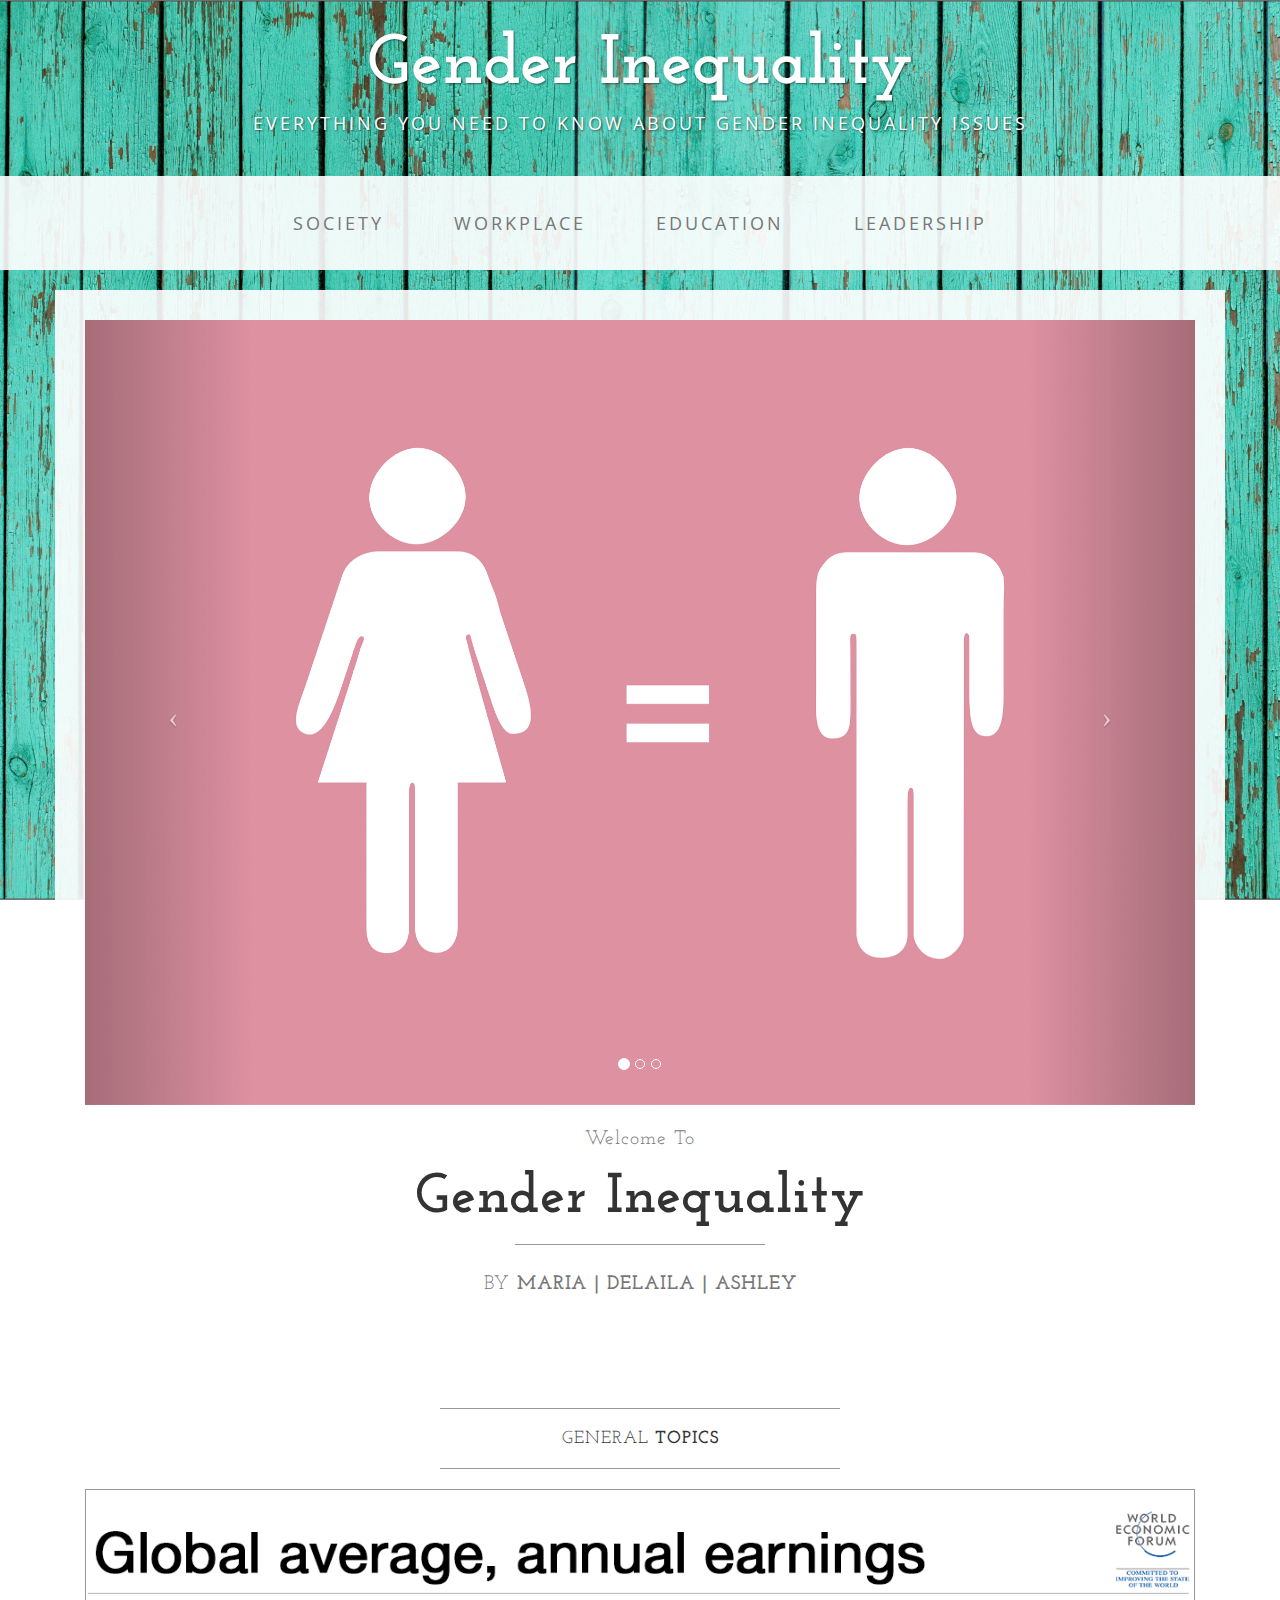
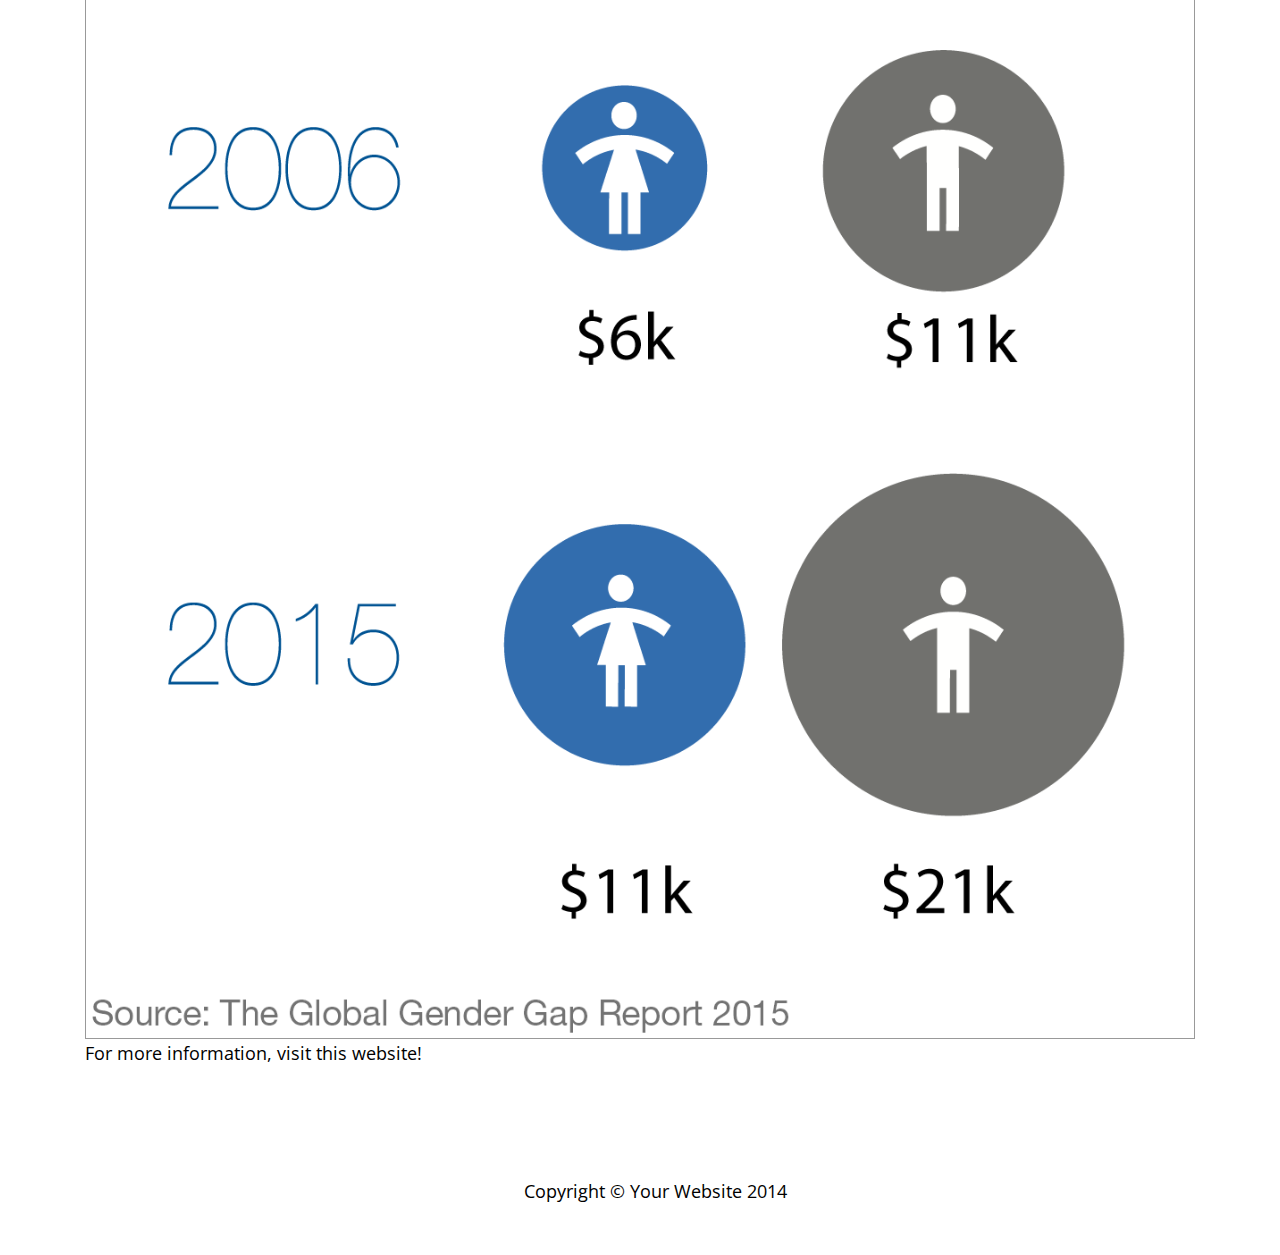
<file: Gender Inequality/index.html>
<!DOCTYPE html>
<html lang="en">

<head>

    <meta charset="utf-8">
    <meta http-equiv="X-UA-Compatible" content="IE=edge">
    <meta name="viewport" content="width=device-width, initial-scale=1">
    <meta name="description" content="">
    <meta name="author" content="">

    <title>Gender Inequality</title>

    <!-- Bootstrap Core CSS -->
    <link href="css/bootstrap.min.css" rel="stylesheet">

    <!-- Custom CSS -->
    <link href="css/business-casual.css" rel="stylesheet">

    <!-- Fonts -->
    <link href="http://fonts.googleapis.com/css?family=Open+Sans:300italic,400italic,600italic,700italic,800italic,400,300,600,700,800" rel="stylesheet" type="text/css">
    <link href="http://fonts.googleapis.com/css?family=Josefin+Slab:100,300,400,600,700,100italic,300italic,400italic,600italic,700italic" rel="stylesheet" type="text/css">

    <!-- HTML5 Shim and Respond.js IE8 support of HTML5 elements and media queries -->
    <!-- WARNING: Respond.js doesn't work if you view the page via file:// -->
    <!--[if lt IE 9]>
        <script src="https://oss.maxcdn.com/libs/html5shiv/3.7.0/html5shiv.js"></script>
        <script src="https://oss.maxcdn.com/libs/respond.js/1.4.2/respond.min.js"></script>
    <![endif]-->

</head>

<body>

    <div class="brand">Gender Inequality</div>
    <div class="address-bar">Everything you need to know about gender Inequality issues</div>

    <!-- Navigation -->
    <nav class="navbar navbar-default" role="navigation">
        <div class="container">
            <!-- Brand and toggle get grouped for better mobile display -->
            <div class="navbar-header">
                <button type="button" class="navbar-toggle" data-toggle="collapse" data-target="#bs-example-navbar-collapse-1">
                    <span class="sr-only">Toggle navigation</span>
                    <span class="icon-bar"></span>
                    <span class="icon-bar"></span>
                    <span class="icon-bar"></span>
                </button>
                <!-- navbar-brand is hidden on larger screens, but visible when the menu is collapsed -->
                <a class="navbar-brand" href="index.html">Gender Inequality</a>
            </div>
            <!-- Collect the nav links, forms, and other content for toggling -->
            <div class="collapse navbar-collapse" id="bs-example-navbar-collapse-1">
                <ul class="nav navbar-nav">
                    <li>
                        <a href="index.html">Society</a>
                    </li>
                    <li>
                        <a href="Workplace.html">Workplace</a>
                    </li>
                    <li>
                        <a href="Education.html">Education</a>
                    </li>
                    <li>
                        <a href="Leadership.html">Leadership</a>
                    </li>
                </ul>
            </div>
            <!-- /.navbar-collapse -->
        </div>
        <!-- /.container -->
    </nav>

    <div class="container">

        <div class="row">
            <div class="box">
                <div class="col-lg-12 text-center">
                    <div id="carousel-example-generic" class="carousel slide">
                        <!-- Indicators -->
                        <ol class="carousel-indicators hidden-xs">
                            <li data-target="#carousel-example-generic" data-slide-to="0" class="active"></li>
                            <li data-target="#carousel-example-generic" data-slide-to="1"></li>
                            <li data-target="#carousel-example-generic" data-slide-to="2"></li>
                        </ol>

                        <!-- Wrapper for slides -->
                        <div class="carousel-inner">
                            <div class="item active">
                                <img class="img-responsive img-full" src="img/slide-1.jpg" alt="">
                            </div>
                            <div class="item">
                                <img class="img-responsive img-full" src="img/slide-2.jpg" alt="">
                            </div>
                            <div class="item">
                                <img class="img-responsive img-full" src="img/slide-3.jpg" alt="">
                            </div>
                        </div>

                        <!-- Controls -->
                        <a class="left carousel-control" href="#carousel-example-generic" data-slide="prev">
                            <span class="icon-prev"></span>
                        </a>
                        <a class="right carousel-control" href="#carousel-example-generic" data-slide="next">
                            <span class="icon-next"></span>
                        </a>
                    </div>
                    <h2 class="brand-before">
                        <small>Welcome to</small>
                    </h2>
                    <h1 class="brand-name">Gender Inequality</h1>
                    <hr class="tagline-divider">
                    <h2>
                        <small>By
                            <strong>Maria | Delaila | Ashley</strong>
                        </small>
                    </h2>
                </div>
            </div>
        </div>

        <div class="row">
            <div class="box">
                <div class="col-lg-12">
                    <hr>
                    <h2 class="intro-text text-center">General 
                        <strong>Topics</strong>
                    </h2>
                    <hr>
                    <img class="img-responsive img-border img-left" src="img/intro-pic.jpg" alt="">
                    <hr class="visible-xs">
                    
                    <p>For more information, visit this website!</p>
                </div>
            </div>
        </div>
<!--
        <div class="row">
            <div class="box">
                <div class="col-lg-12">
                    <hr>
                    <h2 class="intro-text text-center">Beautiful boxes
                        <strong>to showcase your content</strong>
                    </h2>
                    <hr>
                    <p>Use as many boxes as you like, and put anything you want in them! They are great for just Workplace anything, the sky's the limit!</p>
                    <p>Lorem ipsum dolor sit amet, consectetur adipiscing elit. Nunc placerat diam quis nisl vestibulum dignissim. In hac habitasse platea dictumst. Interdum et malesuada fames ac ante ipsum primis in faucibus. Pellentesque habitant morbi tristique senectus et netus et malesuada fames ac turpis egestas.</p>
                </div>
            </div>
        </div>

    </div>
    <!-- /.container -->

    <footer>
        <div class="container">
            <div class="row">
                <div class="col-lg-12 text-center">
                    <p>Copyright &copy; Your Website 2014</p>
                </div>
            </div>
        </div>
    </footer>

    <!-- jQuery -->
    <script src="js/jquery.js"></script>

    <!-- Bootstrap Core JavaScript -->
    <script src="js/bootstrap.min.js"></script>

    <!-- Script to Activate the Carousel -->
    <script>
    $('.carousel').carousel({
        interval: 5000 //changes the speed
    })
    </script>

</body>

</html>
</file>
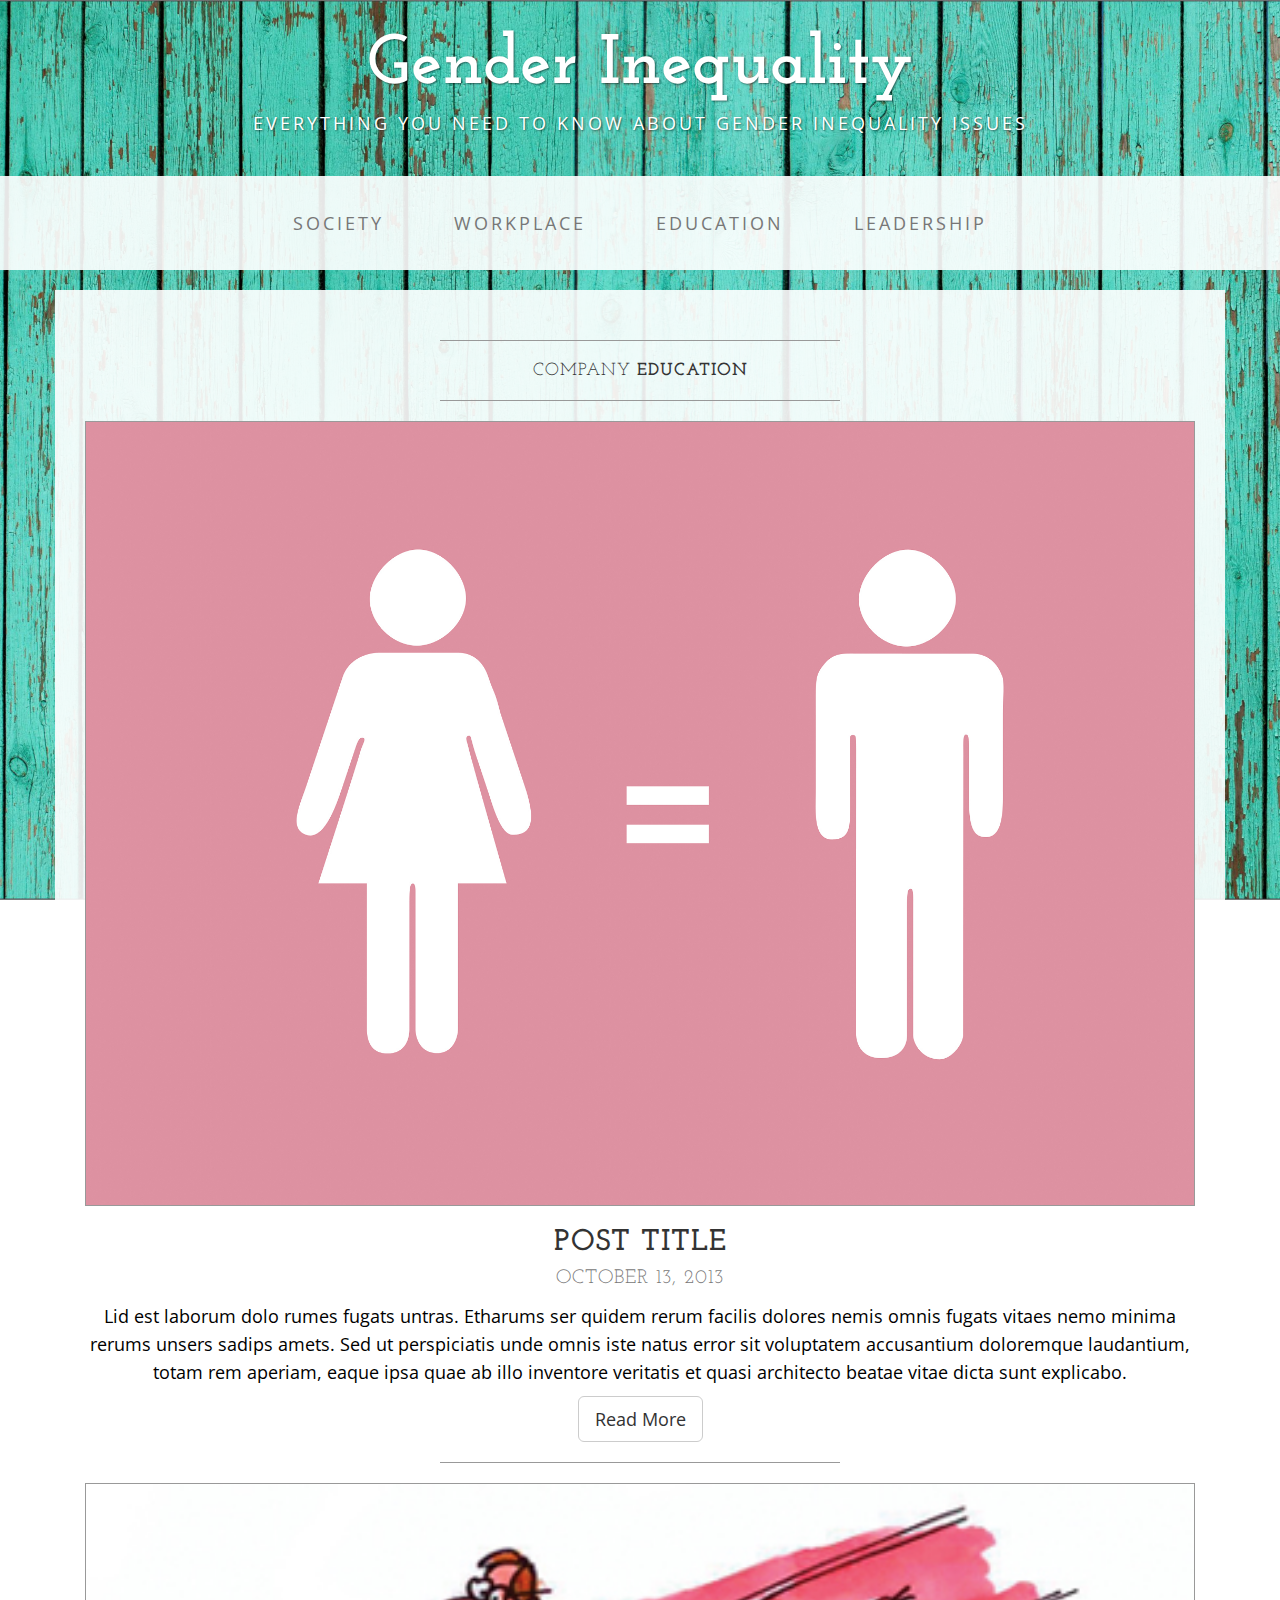
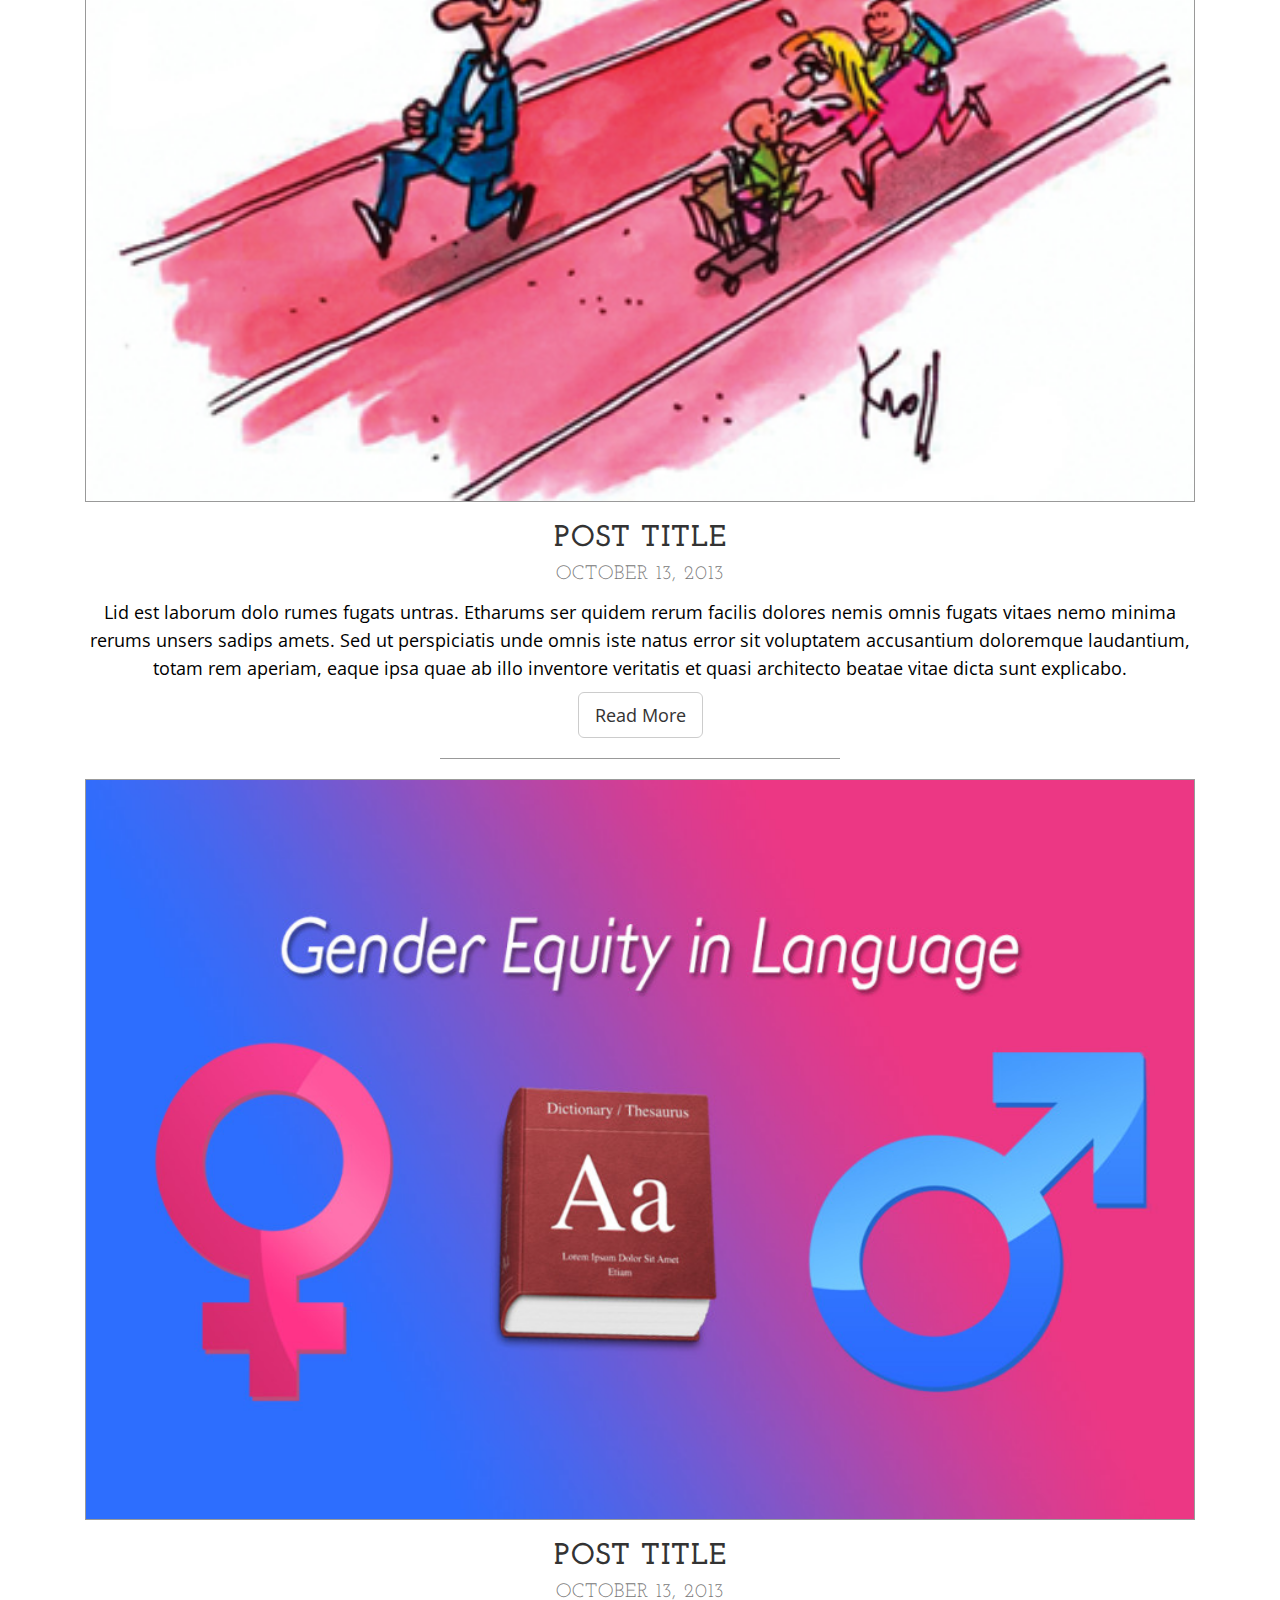
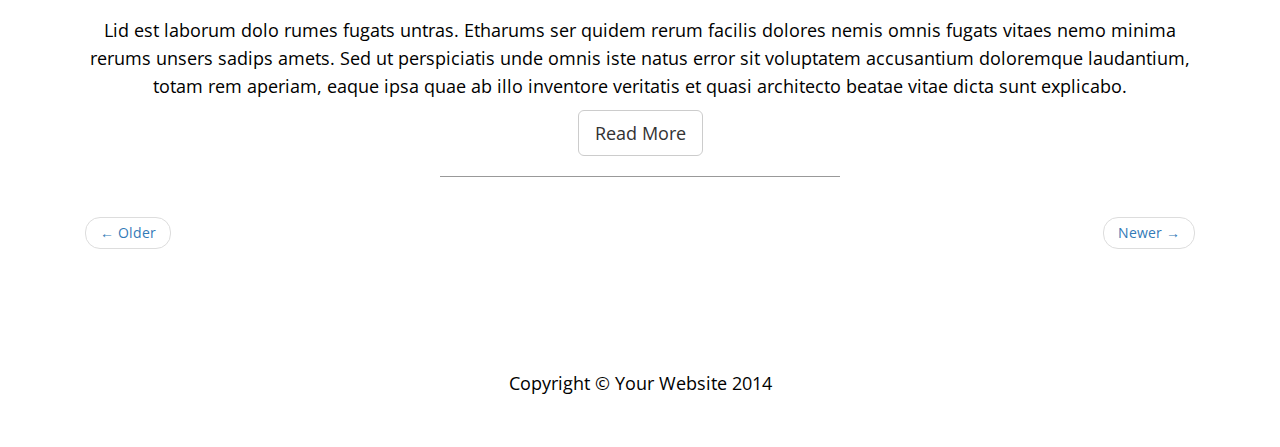
<file: Gender Inequality/Education.html>
<!DOCTYPE html>
<html lang="en">

<head>

    <meta charset="utf-8">
    <meta http-equiv="X-UA-Compatible" content="IE=edge">
    <meta name="viewport" content="width=device-width, initial-scale=1">
    <meta name="description" content="">
    <meta name="author" content="">

    <title>Gender Inequality</title>

    <!-- Bootstrap Core CSS -->
    <link href="css/bootstrap.min.css" rel="stylesheet">

    <!-- Custom CSS -->
    <link href="css/business-casual.css" rel="stylesheet">

    <!-- Fonts -->
    <link href="http://fonts.googleapis.com/css?family=Open+Sans:300italic,400italic,600italic,700italic,800italic,400,300,600,700,800" rel="stylesheet" type="text/css">
    <link href="http://fonts.googleapis.com/css?family=Josefin+Slab:100,300,400,600,700,100italic,300italic,400italic,600italic,700italic" rel="stylesheet" type="text/css">

    <!-- HTML5 Shim and Respond.js IE8 support of HTML5 elements and media queries -->
    <!-- WARNING: Respond.js doesn't work if you view the page via file:// -->
    <!--[if lt IE 9]>
        <script src="https://oss.maxcdn.com/libs/html5shiv/3.7.0/html5shiv.js"></script>
        <script src="https://oss.maxcdn.com/libs/respond.js/1.4.2/respond.min.js"></script>
    <![endif]-->

</head>

<body>

    <div class="brand">Gender Inequality</div>
    <div class="address-bar">Everything you need to know about gender Inequality issues</div>

    <!-- Navigation -->
    <nav class="navbar navbar-default" role="navigation">
        <div class="container">
            <!-- Brand and toggle get grouped for better mobile display -->
            <div class="navbar-header">
                <button type="button" class="navbar-toggle" data-toggle="collapse" data-target="#bs-example-navbar-collapse-1">
                    <span class="sr-only">Toggle navigation</span>
                    <span class="icon-bar"></span>
                    <span class="icon-bar"></span>
                    <span class="icon-bar"></span>
                </button>
                <!-- navbar-brand is hidden on larger screens, but visible when the menu is collapsed -->
                <a class="navbar-brand" href="index.html">Gender Inequality</a>
            </div>
            <!-- Collect the nav links, forms, and other content for toggling -->
            <div class="collapse navbar-collapse" id="bs-example-navbar-collapse-1">
                <ul class="nav navbar-nav">
                    <li>
                        <a href="index.html">Society</a>
                    </li>
                    <li>
                        <a href="Workplace.html">Workplace</a>
                    </li>
                    <li>
                        <a href="Education.html">Education</a>
                    </li>
                    <li>
                        <a href="Leadership.html">Leadership</a>
                    </li>
                </ul>
            </div>
            <!-- /.navbar-collapse -->
        </div>
        <!-- /.container -->
    </nav>

    <div class="container">

        <div class="row">
            <div class="box">
                <div class="col-lg-12">
                    <hr>
                    <h2 class="intro-text text-center">Company
                        <strong>Education</strong>
                    </h2>
                    <hr>
                </div>
                <div class="col-lg-12 text-center">
                    <img class="img-responsive img-border img-full" src="img/slide-1.jpg" alt="">
                    <h2>Post Title
                        <br>
                        <small>October 13, 2013</small>
                    </h2>
                    <p>Lid est laborum dolo rumes fugats untras. Etharums ser quidem rerum facilis dolores nemis omnis fugats vitaes nemo minima rerums unsers sadips amets. Sed ut perspiciatis unde omnis iste natus error sit voluptatem accusantium doloremque laudantium, totam rem aperiam, eaque ipsa quae ab illo inventore veritatis et quasi architecto beatae vitae dicta sunt explicabo.</p>
                    <a href="#" class="btn btn-default btn-lg">Read More</a>
                    <hr>
                </div>
                <div class="col-lg-12 text-center">
                    <img class="img-responsive img-border img-full" src="img/slide-2.jpg" alt="">
                    <h2>Post Title
                        <br>
                        <small>October 13, 2013</small>
                    </h2>
                    <p>Lid est laborum dolo rumes fugats untras. Etharums ser quidem rerum facilis dolores nemis omnis fugats vitaes nemo minima rerums unsers sadips amets. Sed ut perspiciatis unde omnis iste natus error sit voluptatem accusantium doloremque laudantium, totam rem aperiam, eaque ipsa quae ab illo inventore veritatis et quasi architecto beatae vitae dicta sunt explicabo.</p>
                    <a href="#" class="btn btn-default btn-lg">Read More</a>
                    <hr>
                </div>
                <div class="col-lg-12 text-center">
                    <img class="img-responsive img-border img-full" src="img/slide-3.jpg" alt="">
                    <h2>Post Title
                        <br>
                        <small>October 13, 2013</small>
                    </h2>
                    <p>Lid est laborum dolo rumes fugats untras. Etharums ser quidem rerum facilis dolores nemis omnis fugats vitaes nemo minima rerums unsers sadips amets. Sed ut perspiciatis unde omnis iste natus error sit voluptatem accusantium doloremque laudantium, totam rem aperiam, eaque ipsa quae ab illo inventore veritatis et quasi architecto beatae vitae dicta sunt explicabo.</p>
                    <a href="#" class="btn btn-default btn-lg">Read More</a>
                    <hr>
                </div>
                <div class="col-lg-12 text-center">
                    <ul class="pager">
                        <li class="previous"><a href="#">&larr; Older</a>
                        </li>
                        <li class="next"><a href="#">Newer &rarr;</a>
                        </li>
                    </ul>
                </div>
            </div>
        </div>

    </div>
    <!-- /.container -->

    <footer>
        <div class="container">
            <div class="row">
                <div class="col-lg-12 text-center">
                    <p>Copyright &copy; Your Website 2014</p>
                </div>
            </div>
        </div>
    </footer>

    <!-- jQuery -->
    <script src="js/jquery.js"></script>

    <!-- Bootstrap Core JavaScript -->
    <script src="js/bootstrap.min.js"></script>

</body>

</html>
</file>
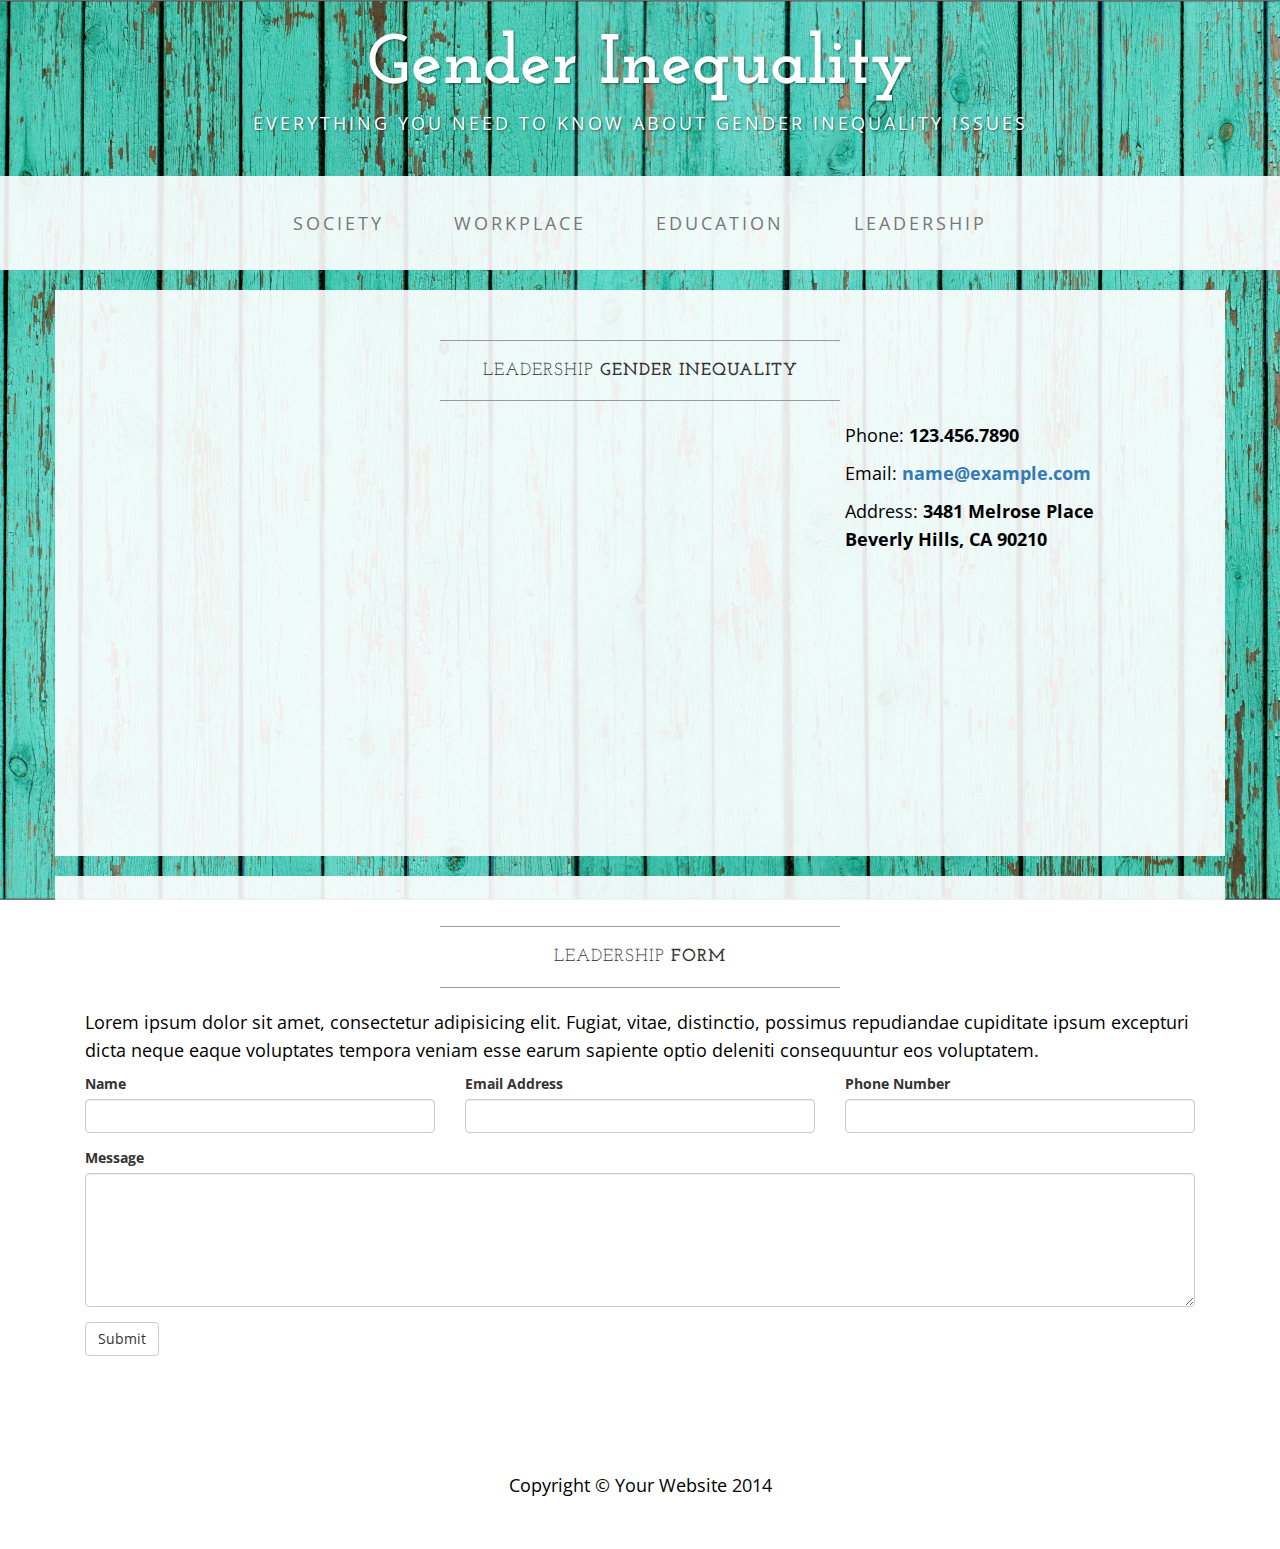
<file: Gender Inequality/Leadership.html>
<!DOCTYPE html>
<html lang="en">

<head>

    <meta charset="utf-8">
    <meta http-equiv="X-UA-Compatible" content="IE=edge">
    <meta name="viewport" content="width=device-width, initial-scale=1">
    <meta name="description" content="">
    <meta name="author" content="">

    <title>Gender Inequality</title>

    <!-- Bootstrap Core CSS -->
    <link href="css/bootstrap.min.css" rel="stylesheet">

    <!-- Custom CSS -->
    <link href="css/business-casual.css" rel="stylesheet">

    <!-- Fonts -->
    <link href="http://fonts.googleapis.com/css?family=Open+Sans:300italic,400italic,600italic,700italic,800italic,400,300,600,700,800" rel="stylesheet" type="text/css">
    <link href="http://fonts.googleapis.com/css?family=Josefin+Slab:100,300,400,600,700,100italic,300italic,400italic,600italic,700italic" rel="stylesheet" type="text/css">

    <!-- HTML5 Shim and Respond.js IE8 support of HTML5 elements and media queries -->
    <!-- WARNING: Respond.js doesn't work if you view the page via file:// -->
    <!--[if lt IE 9]>
        <script src="https://oss.maxcdn.com/libs/html5shiv/3.7.0/html5shiv.js"></script>
        <script src="https://oss.maxcdn.com/libs/respond.js/1.4.2/respond.min.js"></script>
    <![endif]-->

</head>

<body>

    <div class="brand">Gender Inequality</div>
    <div class="address-bar">Everything you need to know about gender Inequality issues</div>

    <!-- Navigation -->
    <nav class="navbar navbar-default" role="navigation">
        <div class="container">
            <!-- Brand and toggle get grouped for better mobile display -->
            <div class="navbar-header">
                <button type="button" class="navbar-toggle" data-toggle="collapse" data-target="#bs-example-navbar-collapse-1">
                    <span class="sr-only">Toggle navigation</span>
                    <span class="icon-bar"></span>
                    <span class="icon-bar"></span>
                    <span class="icon-bar"></span>
                </button>
                <!-- navbar-brand is hidden on larger screens, but visible when the menu is collapsed -->
                <a class="navbar-brand" href="index.html">Gender Inequality</a>
            </div>
            <!-- Collect the nav links, forms, and other content for toggling -->
            <div class="collapse navbar-collapse" id="bs-example-navbar-collapse-1">
                <ul class="nav navbar-nav">
                    <li>
                        <a href="index.html">Society</a>
                    </li>
                    <li>
                        <a href="Workplace.html">Workplace</a>
                    </li>
                    <li>
                        <a href="Education.html">Education</a>
                    </li>
                    <li>
                        <a href="Leadership.html">Leadership</a>
                    </li>
                </ul>
            </div>
            <!-- /.navbar-collapse -->
        </div>
        <!-- /.container -->
    </nav>

    <div class="container">

        <div class="row">
            <div class="box">
                <div class="col-lg-12">
                    <hr>
                    <h2 class="intro-text text-center">Leadership
                        <strong>Gender Inequality</strong>
                    </h2>
                    <hr>
                </div>
                <div class="col-md-8">
                    <!-- Embedded Google Map using an iframe - to select your location find it on Google maps and paste the link as the iframe src. If you want to use the Google Maps API instead then have at it! -->
                    <iframe width="100%" height="400" frameborder="0" scrolling="no" marginheight="0" marginwidth="0" src="http://maps.google.com/maps?hl=en&amp;ie=UTF8&amp;ll=37.0625,-95.677068&amp;spn=56.506174,79.013672&amp;t=m&amp;z=4&amp;output=embed"></iframe>
                </div>
                <div class="col-md-4">
                    <p>Phone:
                        <strong>123.456.7890</strong>
                    </p>
                    <p>Email:
                        <strong><a href="mailto:name@example.com">name@example.com</a></strong>
                    </p>
                    <p>Address:
                        <strong>3481 Melrose Place
                            <br>Beverly Hills, CA 90210</strong>
                    </p>
                </div>
                <div class="clearfix"></div>
            </div>
        </div>

        <div class="row">
            <div class="box">
                <div class="col-lg-12">
                    <hr>
                    <h2 class="intro-text text-center">Leadership
                        <strong>form</strong>
                    </h2>
                    <hr>
                    <p>Lorem ipsum dolor sit amet, consectetur adipisicing elit. Fugiat, vitae, distinctio, possimus repudiandae cupiditate ipsum excepturi dicta neque eaque voluptates tempora veniam esse earum sapiente optio deleniti consequuntur eos voluptatem.</p>
                    <form role="form">
                        <div class="row">
                            <div class="form-group col-lg-4">
                                <label>Name</label>
                                <input type="text" class="form-control">
                            </div>
                            <div class="form-group col-lg-4">
                                <label>Email Address</label>
                                <input type="email" class="form-control">
                            </div>
                            <div class="form-group col-lg-4">
                                <label>Phone Number</label>
                                <input type="tel" class="form-control">
                            </div>
                            <div class="clearfix"></div>
                            <div class="form-group col-lg-12">
                                <label>Message</label>
                                <textarea class="form-control" rows="6"></textarea>
                            </div>
                            <div class="form-group col-lg-12">
                                <input type="hidden" name="save" value="Leadership">
                                <button type="submit" class="btn btn-default">Submit</button>
                            </div>
                        </div>
                    </form>
                </div>
            </div>
        </div>

    </div>
    <!-- /.container -->

    <footer>
        <div class="container">
            <div class="row">
                <div class="col-lg-12 text-center">
                    <p>Copyright &copy; Your Website 2014</p>
                </div>
            </div>
        </div>
    </footer>

    <!-- jQuery -->
    <script src="js/jquery.js"></script>

    <!-- Bootstrap Core JavaScript -->
    <script src="js/bootstrap.min.js"></script>

</body>

</html>
</file>
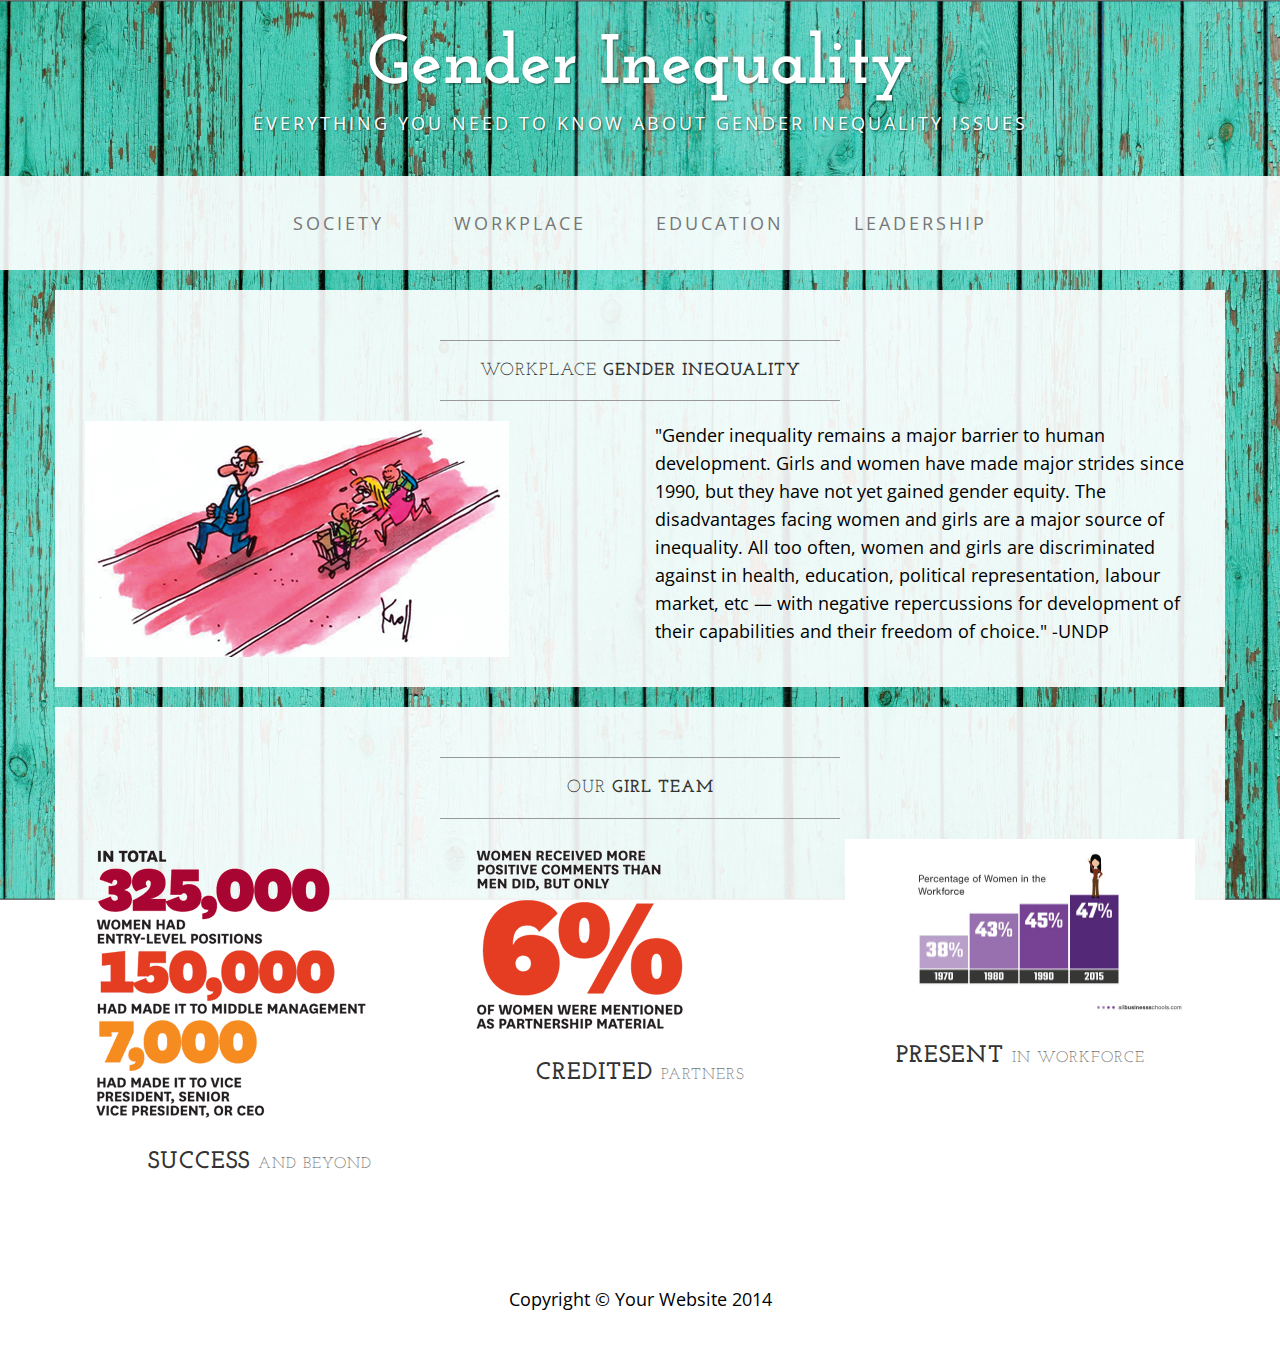
<file: Gender Inequality/Workplace.html>
<!DOCTYPE html>
<html lang="en">

<head>

    <meta charset="utf-8">
    <meta http-equiv="X-UA-Compatible" content="IE=edge">
    <meta name="viewport" content="width=device-width, initial-scale=1">
    <meta name="description" content="">
    <meta name="author" content="">

    <title>Gender Inequality</title>

    <!-- Bootstrap Core CSS -->
    <link href="css/bootstrap.min.css" rel="stylesheet">

    <!-- Custom CSS -->
    <link href="css/business-casual.css" rel="stylesheet">

    <!-- Fonts -->
    <link href="http://fonts.googleapis.com/css?family=Open+Sans:300italic,400italic,600italic,700italic,800italic,400,300,600,700,800" rel="stylesheet" type="text/css">
    <link href="http://fonts.googleapis.com/css?family=Josefin+Slab:100,300,400,600,700,100italic,300italic,400italic,600italic,700italic" rel="stylesheet" type="text/css">

    <!-- HTML5 Shim and Respond.js IE8 support of HTML5 elements and media queries -->
    <!-- WARNING: Respond.js doesn't work if you view the page via file:// -->
    <!--[if lt IE 9]>
        <script src="https://oss.maxcdn.com/libs/html5shiv/3.7.0/html5shiv.js"></script>
        <script src="https://oss.maxcdn.com/libs/respond.js/1.4.2/respond.min.js"></script>
    <![endif]-->
	

</head>

<body>

    <div class="brand">Gender Inequality</div>
    <div class="address-bar">Everything you need to know about gender Inequality issues</div>

    <!-- Navigation -->
    <nav class="navbar navbar-default" role="navigation">
        <div class="container">
            <!-- Brand and toggle get grouped for better mobile display -->
            <div class="navbar-header">
                <button type="button" class="navbar-toggle" data-toggle="collapse" data-target="#bs-example-navbar-collapse-1">
                    <span class="sr-only">Toggle navigation</span>
                    <span class="icon-bar"></span>
                    <span class="icon-bar"></span>
                    <span class="icon-bar"></span>
                </button>
                <!-- navbar-brand is hidden on larger screens, but visible when the menu is collapsed -->
                <a class="navbar-brand" href="index.html">Gender Inequality</a>
            </div>
            <!-- Collect the nav links, forms, and other content for toggling -->
            <div class="collapse navbar-collapse" id="bs-example-navbar-collapse-1">
                <ul class="nav navbar-nav">
                    <li>
                        <a href="index.html">Society</a>
                    </li>
                    <li>
                        <a href="Workplace.html">Workplace</a>
                    </li>
                    <li>
                        <a href="Education.html">Education</a>
                    </li>
                    <li>
                        <a href="Leadership.html">Leadership</a>
                    </li>
                </ul>
            </div>
            <!-- /.navbar-collapse -->
        </div>
        <!-- /.container -->
    </nav>

    <div class="container">

        <div class="row">
            <div class="box">
                <div class="col-lg-12">
                    <hr>
                    <h2 class="intro-text text-center">Workplace
                        <strong>Gender Inequality</strong>
                    </h2>
                    <hr>
                </div>
                <div class="col-md-6">
                    <img class="img-responsive img-border-left" src="img/slide-2.jpg" alt="">
                </div>
                <div class="col-md-6">
                    <p>"Gender inequality remains a major barrier to human development. Girls and women have made major strides since 1990, but they have not yet gained gender equity. The disadvantages facing women and girls are a major source of inequality. All too often, women and girls are discriminated against in health, education, political representation, labour market, etc — with negative repercussions for development of their capabilities and their freedom of choice." -UNDP</p>
                </div>
                <div class="clearfix"></div>
            </div>
        </div>

        <div class="row">
            <div class="box">
                <div class="col-lg-12">
                    <hr>
                    <h2 class="intro-text text-center">Our
                        <strong> Girl Team</strong>
                    </h2>
                    <hr>
                </div>
                <div class="col-sm-4 text-center">
                    <img class="img-responsive" src="img/a.jpg" alt="">
                    <h3>Success
                        <small>and beyond</small>
                    </h3>
                </div>
                <div class="col-sm-4 text-center">
                    <img class="img-responsive" src="img/b.jpg" alt="">
                    <h3>Credited
                        <small>Partners</small>
                    </h3>
                </div>
                <div class="col-sm-4 text-center">
                    <img class="img-responsive" src="img/c.jpg" alt="">
                    <h3>Present
                        <small>in workforce</small>
                    </h3>
                </div>
                <div class="clearfix"></div>
            </div>
        </div>

    </div>
    <!-- /.container -->

    <footer>
        <div class="container">
            <div class="row">
                <div class="col-lg-12 text-center">
                    <p>Copyright &copy; Your Website 2014</p>
                </div>
            </div>
        </div>
    </footer>

    <!-- jQuery -->
    <script src="js/jquery.js"></script>

    <!-- Bootstrap Core JavaScript -->
    <script src="js/bootstrap.min.js"></script>

</body>

</html>
</file>
<file: Gender Inequality/css/business-casual.css>
/*!
 * Start Bootstrap - Gender Equality Bootstrap Theme (http://startbootstrap.com)
 * Code licensed under the Apache License v2.0.
 * For details, see http://www.apache.org/licenses/LICENSE-2.0.
 */

body {
    font-family: "Open Sans","Helvetica Neue",Helvetica,Arial,sans-serif;
    background: url('../img/wood.jpg') no-repeat center center fixed;
    -webkit-background-size: cover;
    -moz-background-size: cover;
    background-size: cover;
    -o-background-size: cover;
}

h1,
h2,
h3,
h4,
h5,
h6 {
    text-transform: uppercase;
    font-family: "Josefin Slab","Helvetica Neue",Helvetica,Arial,sans-serif;
    font-weight: 700;
    letter-spacing: 1px;
}

p {
    font-size: 1.25em;
    line-height: 1.6;
    color: #000;
}

hr {
    max-width: 400px;
    border-color: #999999;
}

.brand,
.address-bar {
    display: none;
}

.navbar-brand {
    text-transform: uppercase;
    font-weight: 900;
    letter-spacing: 2px;
}

.navbar-nav {
    text-transform: uppercase;
    font-weight: 400;
    letter-spacing: 3px;
}

.img-full {
    min-width: 100%;
}

.brand-before,
.brand-name {
    text-transform: capitalize;
}

.brand-before {
    margin: 15px 0;
}

.brand-name {
    margin: 0;
    font-size: 4em;
}

.tagline-divider {
    margin: 15px auto 3px;
    max-width: 250px;
    border-color: #999999;
}

.box {
    margin-bottom: 20px;
    padding: 30px 15px;
    background: #fff;
    background: rgba(255,255,255,0.9);
}

.intro-text {
    text-transform: uppercase;
    font-size: 1.25em;
    font-weight: 400;
    letter-spacing: 1px;
}

.img-border {
    float: none;
    margin: 0 auto 0;
    border: #999999 solid 1px;
}

.img-left {
    float: none;
    margin: 0 auto 0;
}

footer {
    background: #fff;
    background: rgba(255,255,255,0.9);
}

footer p {
    margin: 0;
    padding: 50px 0;
}

@media screen and (min-width:768px) {
    .brand {
        display: inherit;
        margin: 0;
        padding: 30px 0 10px;
        text-align: center;
        text-shadow: 1px 1px 2px rgba(0,0,0,0.5);
        font-family: "Josefin Slab","Helvetica Neue",Helvetica,Arial,sans-serif;
        font-size: 5em;
        font-weight: 700;
        line-height: normal;
        color: #fff;
    }

    .top-divider {
        margin-top: 0;
    }

    .img-left {
        float: left;
        margin-right: 25px;
    }

    .address-bar {
        display: inherit;
        margin: 0;
        padding: 0 0 40px;
        text-align: center;
        text-shadow: 1px 1px 2px rgba(0,0,0,0.5);
        text-transform: uppercase;
        font-size: 1.25em;
        font-weight: 400;
        letter-spacing: 3px;
        color: #fff;
    }

    .navbar {
        border-radius: 0;
    }

    .navbar-header {
        display: none;
    }

    .navbar {
        min-height: 0;
    }

    .navbar-default {
        border: none;
        background: #fff;
        background: rgba(255,255,255,0.9);
    }

    .nav>li>a {
        padding: 35px;
    }

    .navbar-nav>li>a {
        line-height: normal;
    }

    .navbar-nav {
        display: table;
        float: none;
        margin: 0 auto;
        table-layout: fixed;
        font-size: 1.25em;
    }
}

@media screen and (min-width:1200px) {
    .box:after {
        content: '';
        display: table;
        clear: both;
    }
}
</file>
